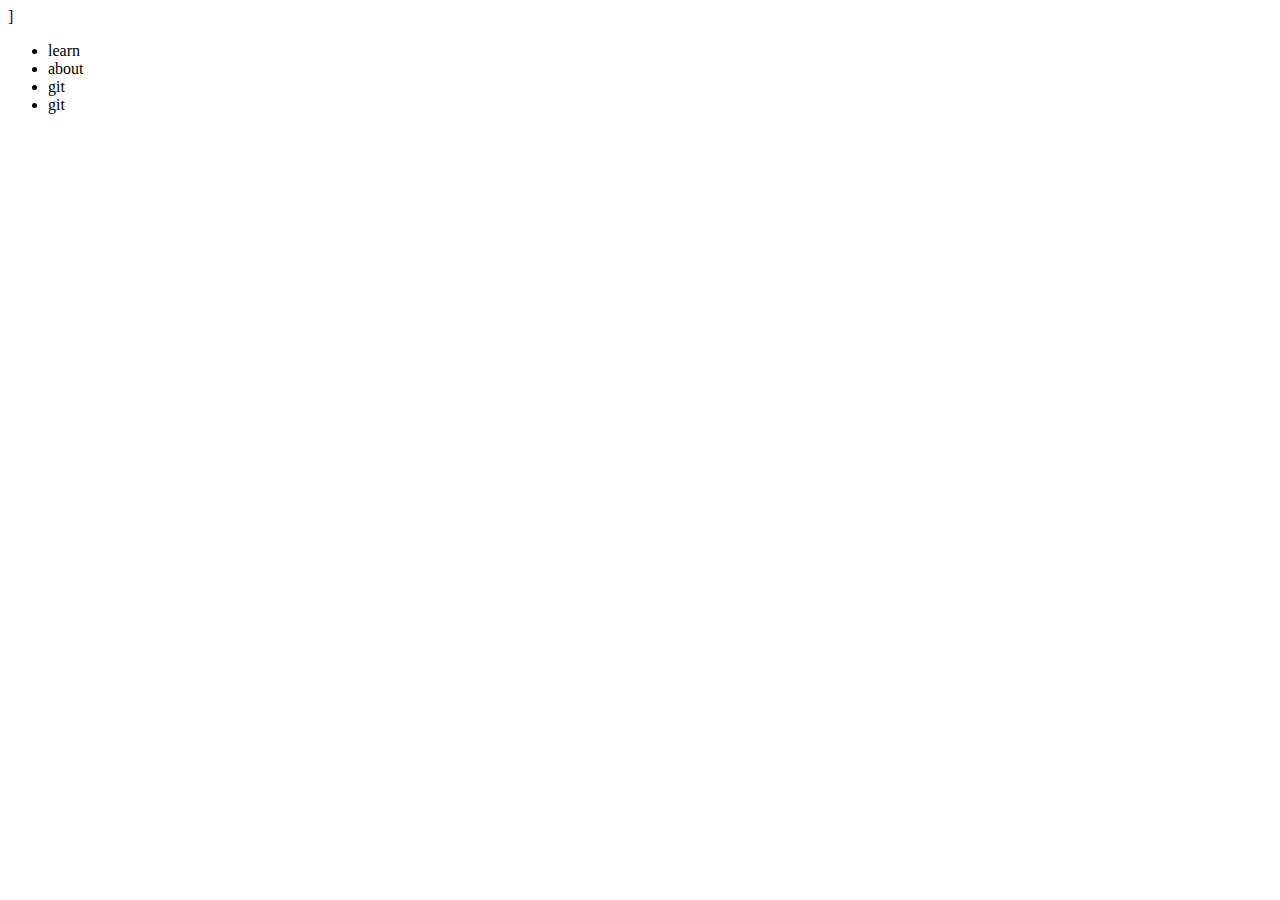
<file: index.html>
<!--  thAT NIWE EWNFNWN -->]

<!DOCTYPE html>
<html lang="en">
<head>
    <meta charset="UTF-8">
    <meta http-equiv="X-UA-Compatible" content="IE=edge">
    <meta name="viewport" content="width=device-width, initial-scale=1.0">
    <title>TEJAS JAISWAL .VOM</title>
</head>
<body>
    <div>
        <ul>
            <li>
                learn 
            </li>
            <li>
                about 
            </li>
            <li>
                git  
            </li>
            <li>
                git  
            </li>
        </ul>
    </div>
</body>
</html>
</file>
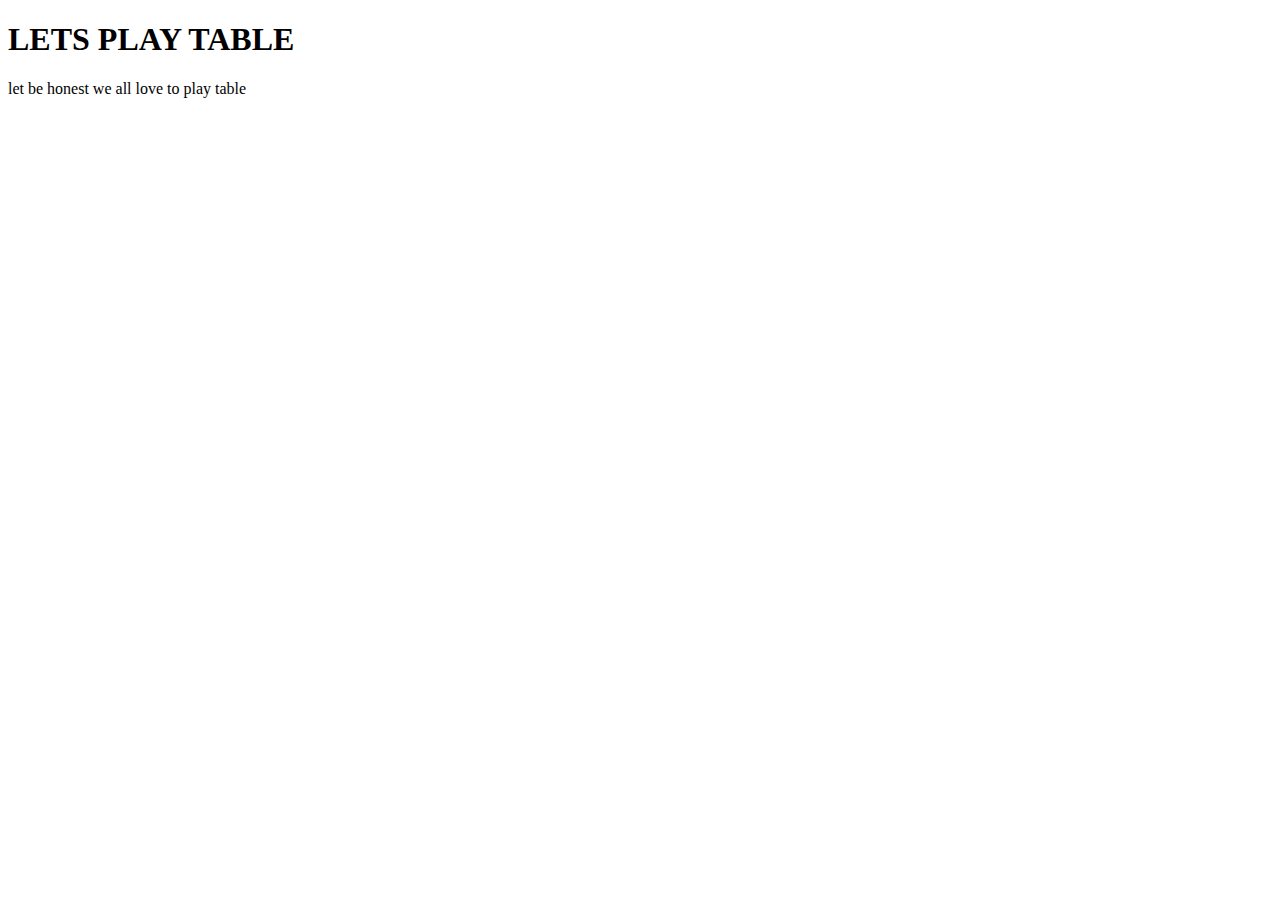
<file: FORMS/index.html>
<!DOCTYPE html>
<html lang="en">
<head>
    <meta charset="UTF-8">
    <meta http-equiv="X-UA-Compatible" content="IE=edge">
    <meta name="viewport" content="width=device-width, initial-scale=1.0">
    <title>PLAY TABLES</title>
    <link rel="stylesheet " href="styles.css">

</head>
<body>
    <h1> LETS PLAY TABLE </h1>
    <p>let be honest we all love to play table </p>
    </body>
</html>
</file>
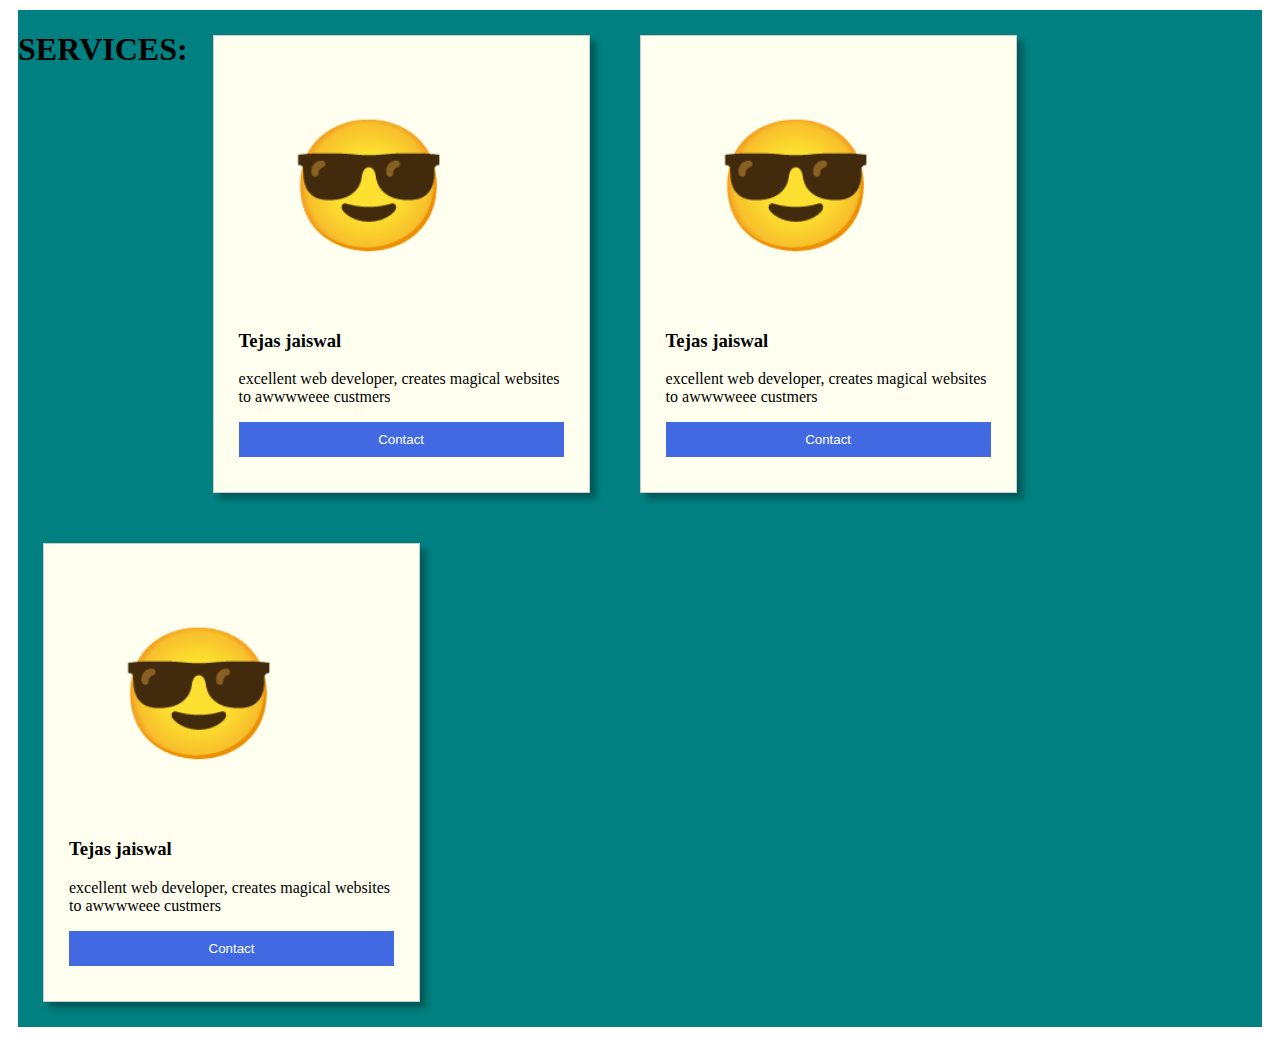
<file: LETS FIND OUT/index.html>
<!DOCTYPE html>
<html lang="en">
<head>
    <meta charset="UTF-8">
    <meta http-equiv="X-UA-Compatible" content="IE=edge">
    <meta name="viewport" content="width=device-width, initial-scale=1.0">
    <link rel = "stylesheet" href="styles.css">
    <title>Cards project</title>
</head>
<body>

    <section class= "container blue">
     <h1>SERVICES: </h1>
     
    
        <article class="card " >
            <div class="icons"> &#x1F60E;</div>
            <h3>Tejas jaiswal</h3>
            <p>excellent web developer, creates magical websites to awwwweee custmers </p>
            <button>Contact</button>
        </article> 

        <article class="card " >
          <div class="icons"> &#x1F60E;</div>
          <h3>Tejas jaiswal</h3>
           <p>excellent web developer, creates magical websites to awwwweee custmers </p>
          <button>Contact</button>
        </article> 

        <article class="card" >
            <div class="icons"> &#x1F60E;</div>
            <h3>Tejas jaiswal</h3>
            <p>excellent web developer, creates magical websites to awwwweee custmers </p>
            <button>Contact</button>
        </article> 
  
        

    </section>
</body>
</html>
</file>
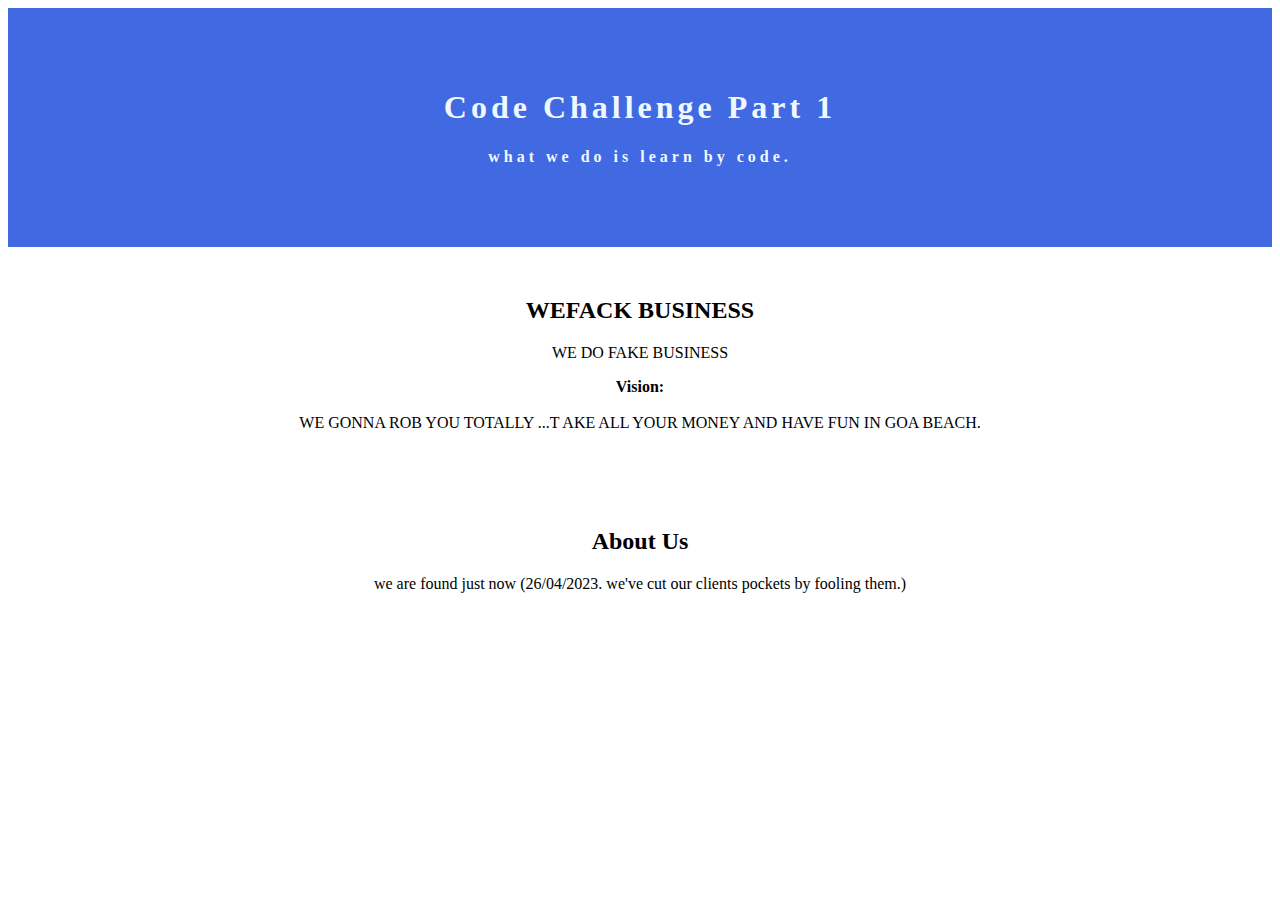
<file: WECODE/index.html>
<!DOCTYPE html>
<html lang="en">
<head>
    <meta charset="UTF-8">
    <meta http-equiv="X-UA-Compatible" content="IE=edge">
    <meta name="viewport" content="width=device-width, initial-scale=1.0">
    <title>WECODE</title>
    <link rel="stylesheet" href="styles.css">
</head>
<body>
    <header>
        <h1>Code Challenge Part 1</h1>
        <h4>what we do is learn by code.</h4>


    </header>
    <slection>
        <section>
        <h2>WEFACK BUSINESS</h2>
        <P>WE DO FAKE BUSINESS</P>  
             
        <P><b>Vision: </b><br><br>WE GONNA ROB YOU TOTALLY ...T
           AKE ALL YOUR MONEY AND HAVE FUN IN GOA BEACH.</P>   
        </section>
        <!-- About us -->
        <section>
            <h2>About Us</h2>
            <p>we are found just now (26/04/2023. 
              we've cut our clients pockets by fooling them.)</p>
              

        </section>


    </slection>
</body>
</html>
</file>
<file: FORMS/styles.css>
h1{
    font-style: san serif;
}
</file>
<file: LETS FIND OUT/styles.css>
/* flexbox ----> allows us to easily space betwwen the boxs or images. 
           it case people use website in phone it stacks the images on anthoer 

           so we can use the flex by adding a container in a section elements 

            <section class = " container">
            <article> 
            </article>
            </section>  
 */

 .container {
    display: flex;
    justify-content: centre;
    flex-wrap: wrap;

 

 }
 .card {
    
    border: 1px solid #ccc;
    background-color: ivory;
     margin: 25px;
    padding: 25px;
    box-shadow: 6px 6px 6px rgba(0, 0, 0, 0.3);
     
 }




.icons{
    font-size: 8em;
    padding: 50px;
}

.blue{
    background: teal;
}

.button, .container{
    margin: 10px;
}

button, .button{
    background: royalblue;
    border: 0;
    color: white;
    padding: 10px;
    width: 100%;
    margin-bottom: 10px;
}


















@media screen and (min-width: 50em) {
    .card {
        flex-basis:325px;
    }

    header h1{
        font-size: 5em;
    }
    
}
</file>
<file: WECODE/styles.css>
body{font-family: tahoma;
    text-align: center;}

header{
    letter-spacing: 4px;
    color: aliceblue;
    background: royalblue;
    padding: 60px;
    
}
section{
    padding: 30px;
    margin-botton: 40px;

}
</file>
